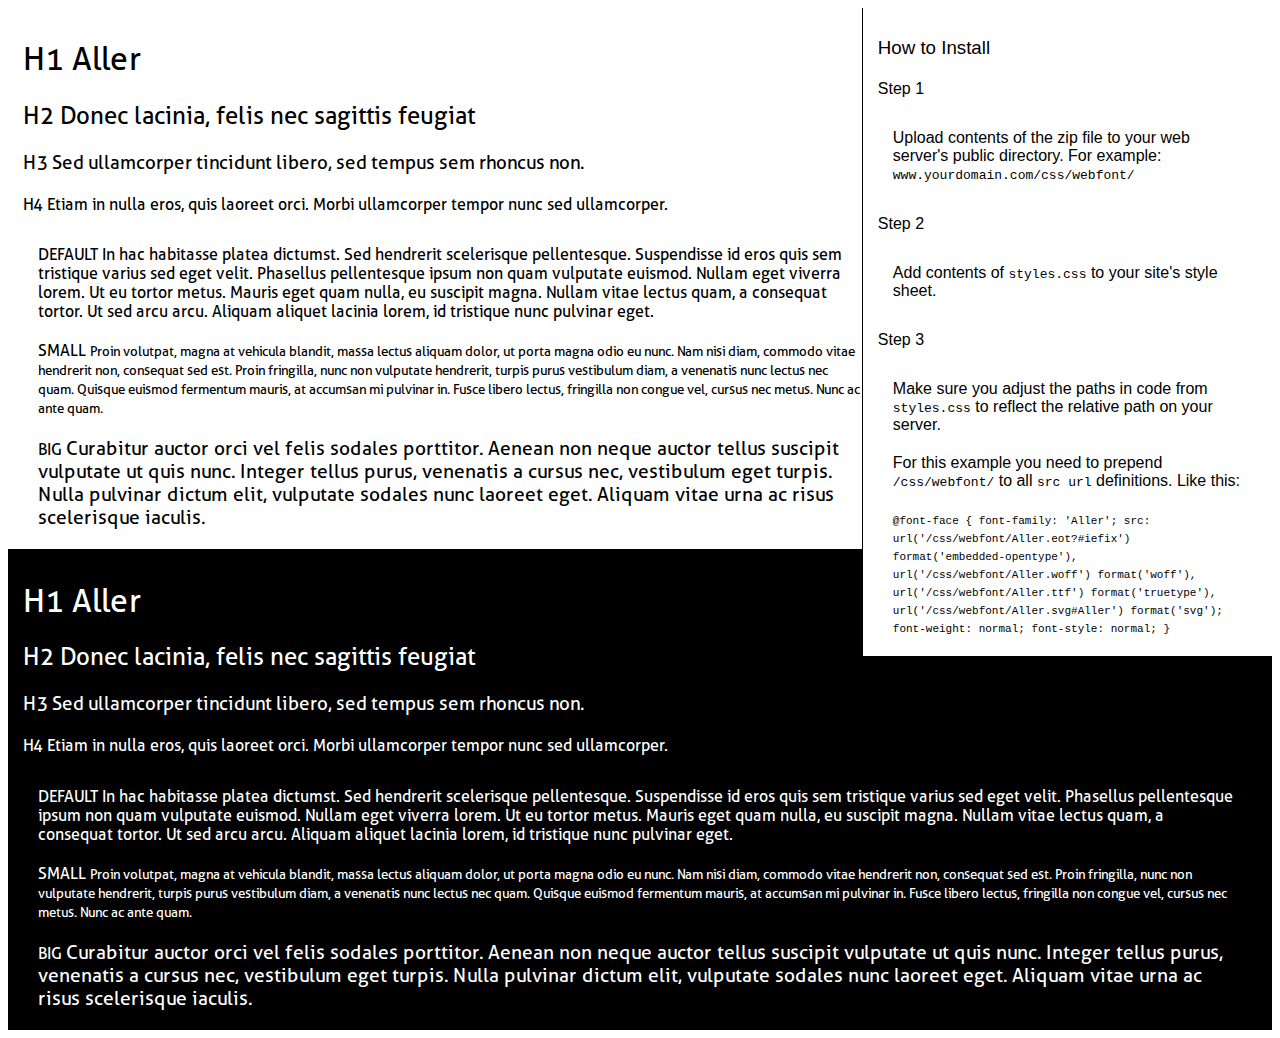
<file: font/aller/preview.html>
<!DOCTYPE html>
<html>
<head>
<title>
Aller
 - Web font preview
</title>
<style type='text/css'>

@font-face {
  font-family: 'Aller';
  src: url('Aller.eot?#iefix') format('embedded-opentype'),  url('Aller.woff') format('woff'), url('Aller.ttf')  format('truetype'), url('Aller.svg#Aller') format('svg');
  font-weight: normal;
  font-style: normal;
}

body { font-family: 'Aller' !important; }
h1, h2, h3, h4 { font-weight: normal; }
.reg { color:black; background:white; }
.inverse { color:white; background:black; }
div { padding: 10px 15px; }
.right { background:white; width:30%; float: right; font-family: sans-serif; border: 1px solid black; border-width: 0 0 1px 1px;}
</style>
</head>
<body>
<div class='right'>
<h3>How to Install</h3>
<h4>Step 1</h4>
<div>
Upload contents of the zip file to your web server's public directory. For example:
<code>www.yourdomain.com/css/webfont/</code>
</div>
<h4>Step 2</h4>
<div>
Add contents of
<code>styles.css</code>
to your site's style sheet.
</div>
<h4>Step 3</h4>
<div>
Make sure you adjust the paths in code from
<code>styles.css</code>
to reflect the relative path on your server.
</div>
<div>
For this example you need to prepend
<code>/css/webfont/</code>
to all
<code>src url</code>
definitions. Like this:
</div>
<div>
<code style='font-size:11px;'>@font-face {
  font-family: 'Aller';
  src: url('/css/webfont/Aller.eot?#iefix') format('embedded-opentype'),  url('/css/webfont/Aller.woff') format('woff'), url('/css/webfont/Aller.ttf')  format('truetype'), url('/css/webfont/Aller.svg#Aller') format('svg');
  font-weight: normal;
  font-style: normal;
}</code>
</div>
</div>
<div class='reg'>
<h1>
H1
Aller
</h1>
<h2>
H2
Donec lacinia, felis nec sagittis feugiat
</h2>
<h3>
H3
Sed ullamcorper tincidunt libero, sed tempus sem rhoncus non.
</h3>
<h4>
H4
Etiam in nulla eros, quis laoreet orci. Morbi ullamcorper tempor nunc sed ullamcorper.
</h4>
<div>
DEFAULT
In hac habitasse platea dictumst. Sed hendrerit scelerisque pellentesque. Suspendisse id eros quis sem tristique varius sed eget velit. Phasellus pellentesque ipsum non quam vulputate euismod. Nullam eget viverra lorem. Ut eu tortor metus. Mauris eget quam nulla, eu suscipit magna. Nullam vitae lectus quam, a consequat tortor. Ut sed arcu arcu. Aliquam aliquet lacinia lorem, id tristique nunc pulvinar eget.
</div>
<div>
SMALL
<small>
Proin volutpat, magna at vehicula blandit, massa lectus aliquam dolor, ut porta magna odio eu nunc. Nam nisi diam, commodo vitae hendrerit non, consequat sed est. Proin fringilla, nunc non vulputate hendrerit, turpis purus vestibulum diam, a venenatis nunc lectus nec quam. Quisque euismod fermentum mauris, at accumsan mi pulvinar in. Fusce libero lectus, fringilla non congue vel, cursus nec metus. Nunc ac ante quam.
</small>
</div>
<div>
BIG
<big>
Curabitur auctor orci vel felis sodales porttitor. Aenean non neque auctor tellus suscipit vulputate ut quis nunc. Integer tellus purus, venenatis a cursus nec, vestibulum eget turpis. Nulla pulvinar dictum elit, vulputate sodales nunc laoreet eget. Aliquam vitae urna ac risus scelerisque iaculis.
</big>
</div>

</div>
<div class='inverse'>
<h1>
H1
Aller
</h1>
<h2>
H2
Donec lacinia, felis nec sagittis feugiat
</h2>
<h3>
H3
Sed ullamcorper tincidunt libero, sed tempus sem rhoncus non.
</h3>
<h4>
H4
Etiam in nulla eros, quis laoreet orci. Morbi ullamcorper tempor nunc sed ullamcorper.
</h4>
<div>
DEFAULT
In hac habitasse platea dictumst. Sed hendrerit scelerisque pellentesque. Suspendisse id eros quis sem tristique varius sed eget velit. Phasellus pellentesque ipsum non quam vulputate euismod. Nullam eget viverra lorem. Ut eu tortor metus. Mauris eget quam nulla, eu suscipit magna. Nullam vitae lectus quam, a consequat tortor. Ut sed arcu arcu. Aliquam aliquet lacinia lorem, id tristique nunc pulvinar eget.
</div>
<div>
SMALL
<small>
Proin volutpat, magna at vehicula blandit, massa lectus aliquam dolor, ut porta magna odio eu nunc. Nam nisi diam, commodo vitae hendrerit non, consequat sed est. Proin fringilla, nunc non vulputate hendrerit, turpis purus vestibulum diam, a venenatis nunc lectus nec quam. Quisque euismod fermentum mauris, at accumsan mi pulvinar in. Fusce libero lectus, fringilla non congue vel, cursus nec metus. Nunc ac ante quam.
</small>
</div>
<div>
BIG
<big>
Curabitur auctor orci vel felis sodales porttitor. Aenean non neque auctor tellus suscipit vulputate ut quis nunc. Integer tellus purus, venenatis a cursus nec, vestibulum eget turpis. Nulla pulvinar dictum elit, vulputate sodales nunc laoreet eget. Aliquam vitae urna ac risus scelerisque iaculis.
</big>
</div>

</div>
</body>
</html>
</file>
